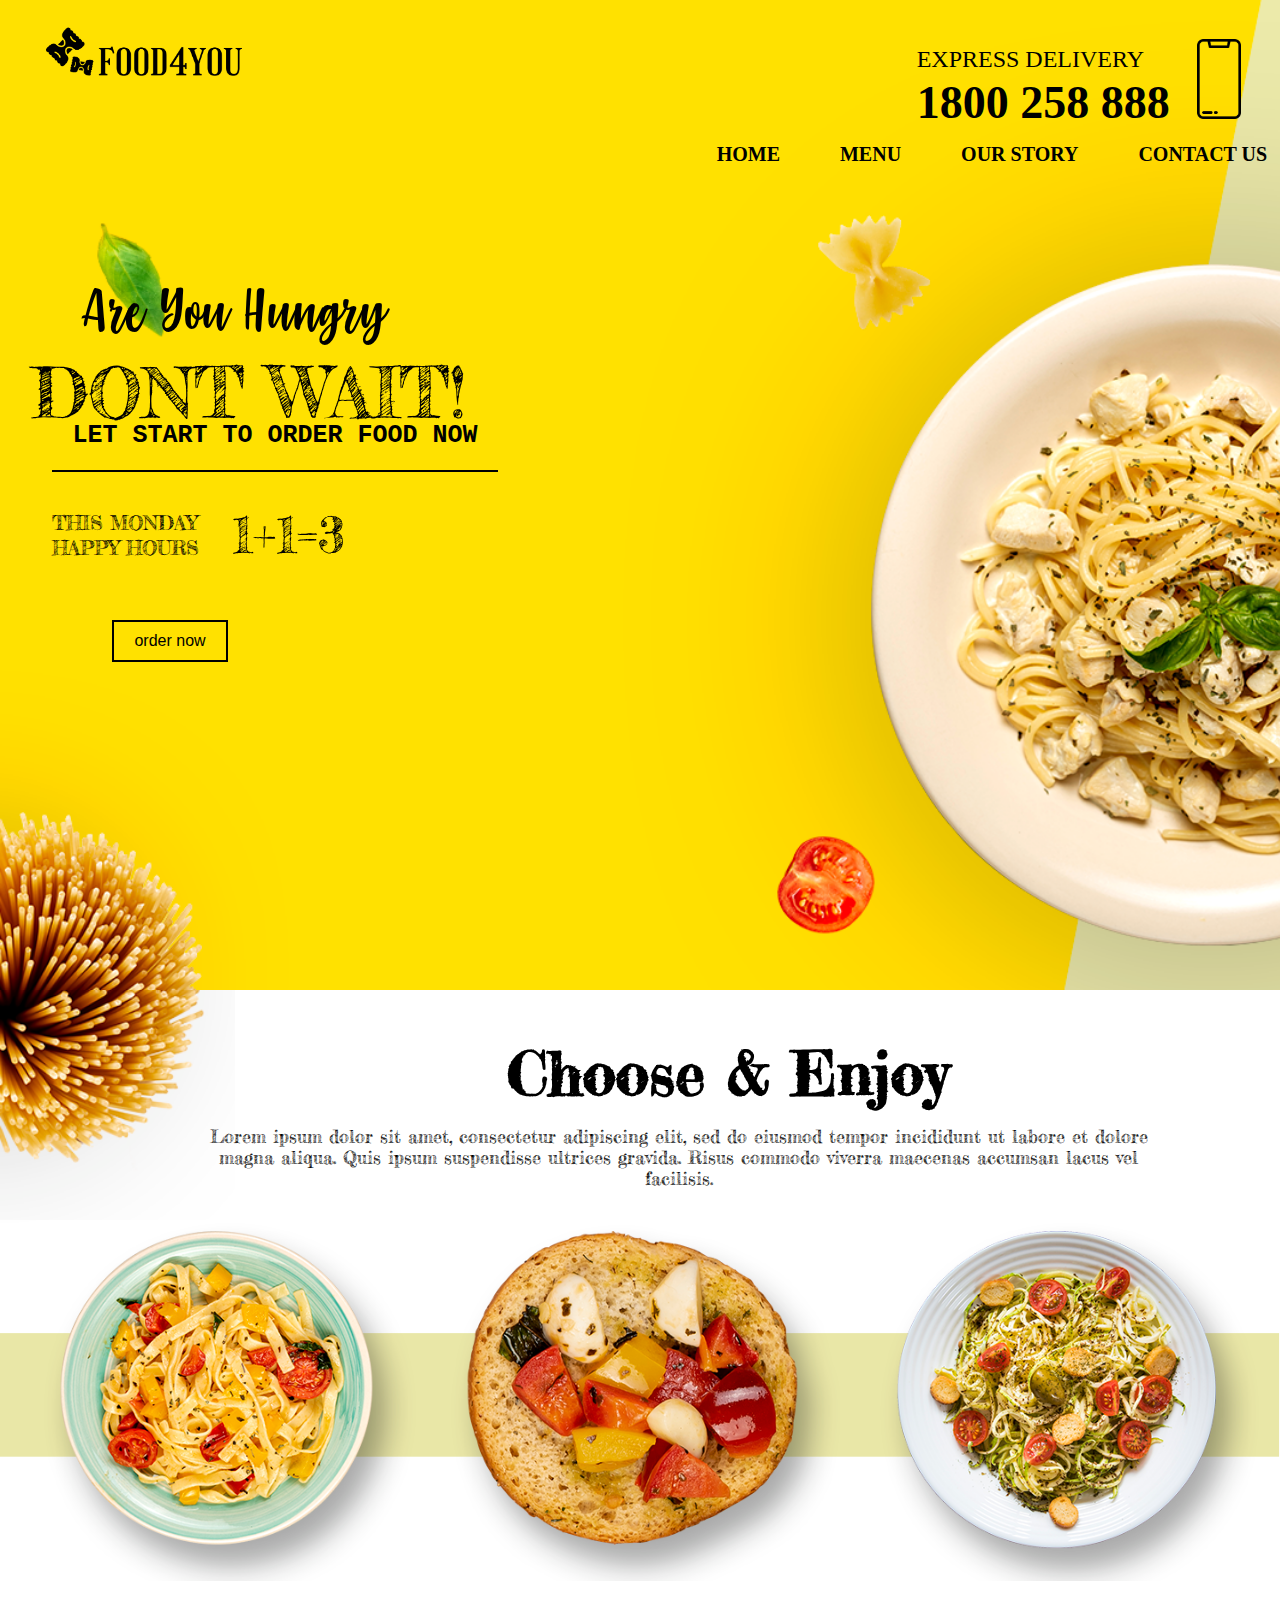
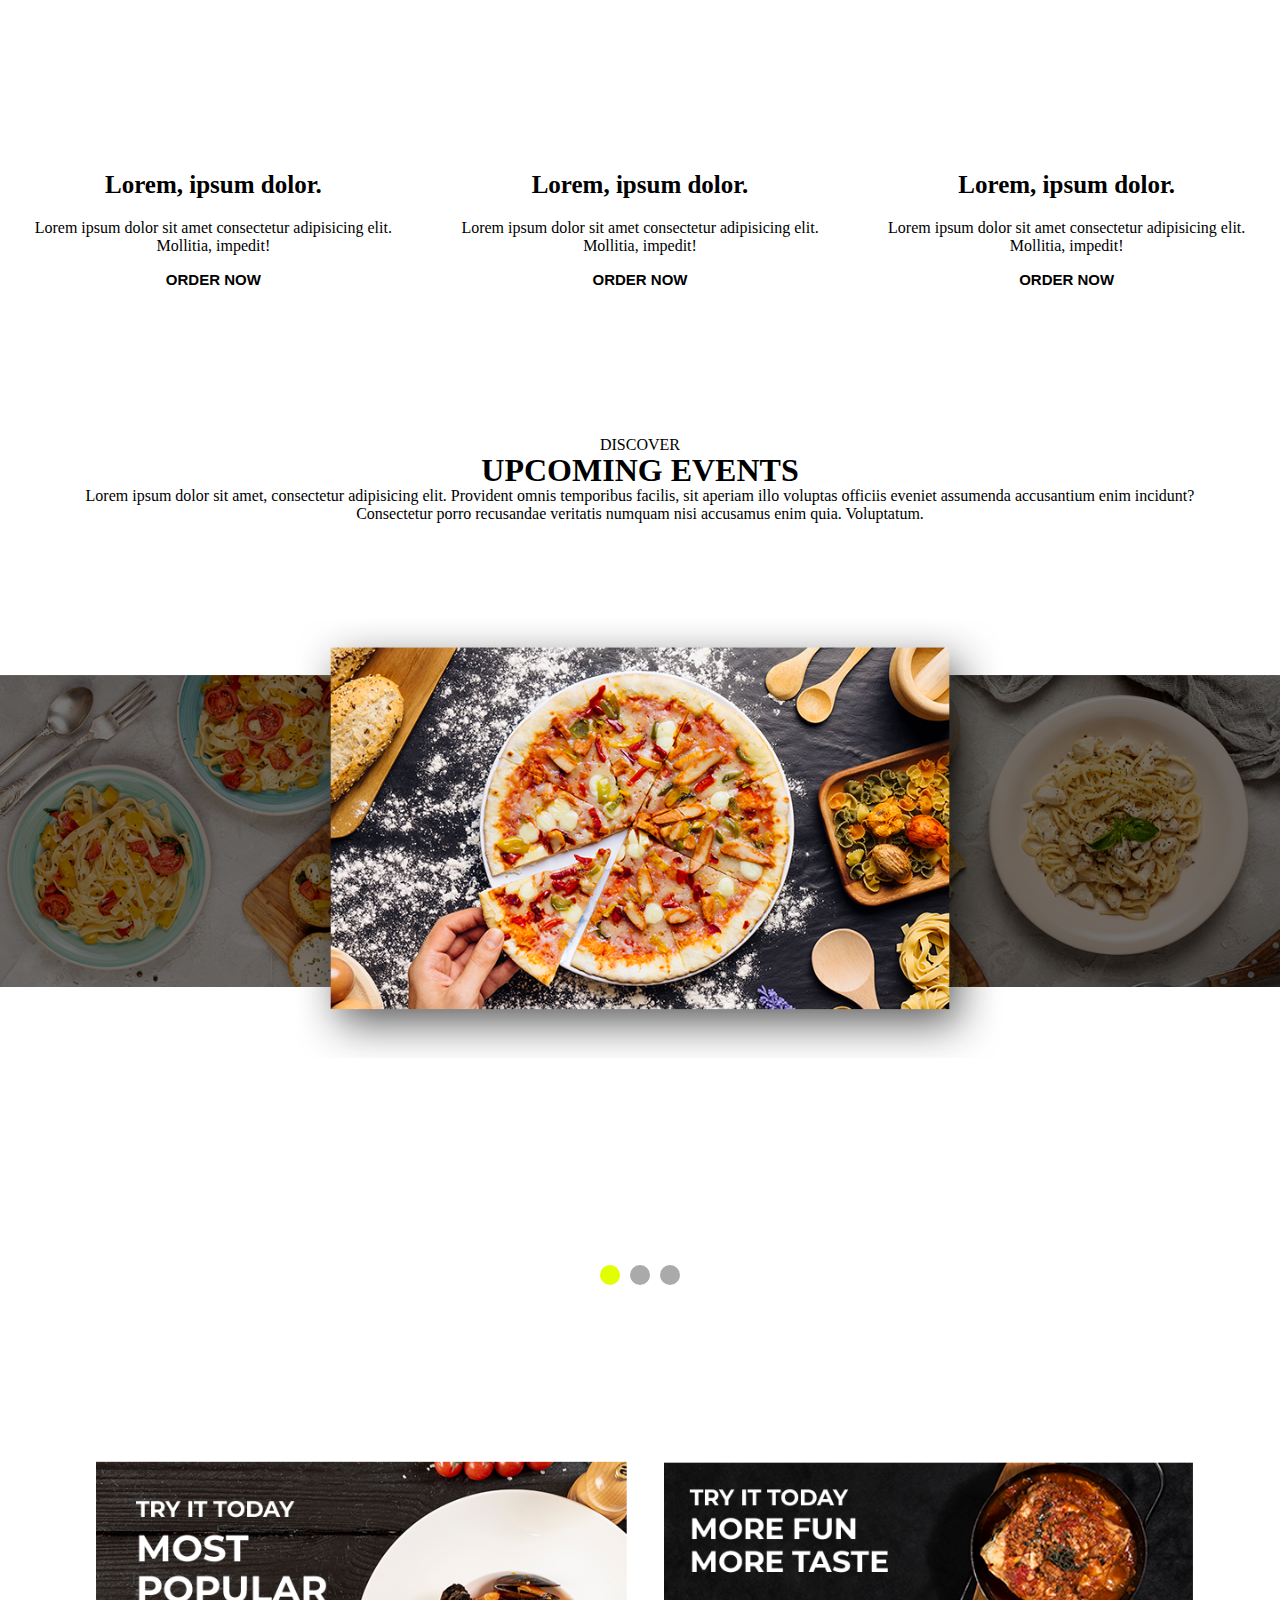
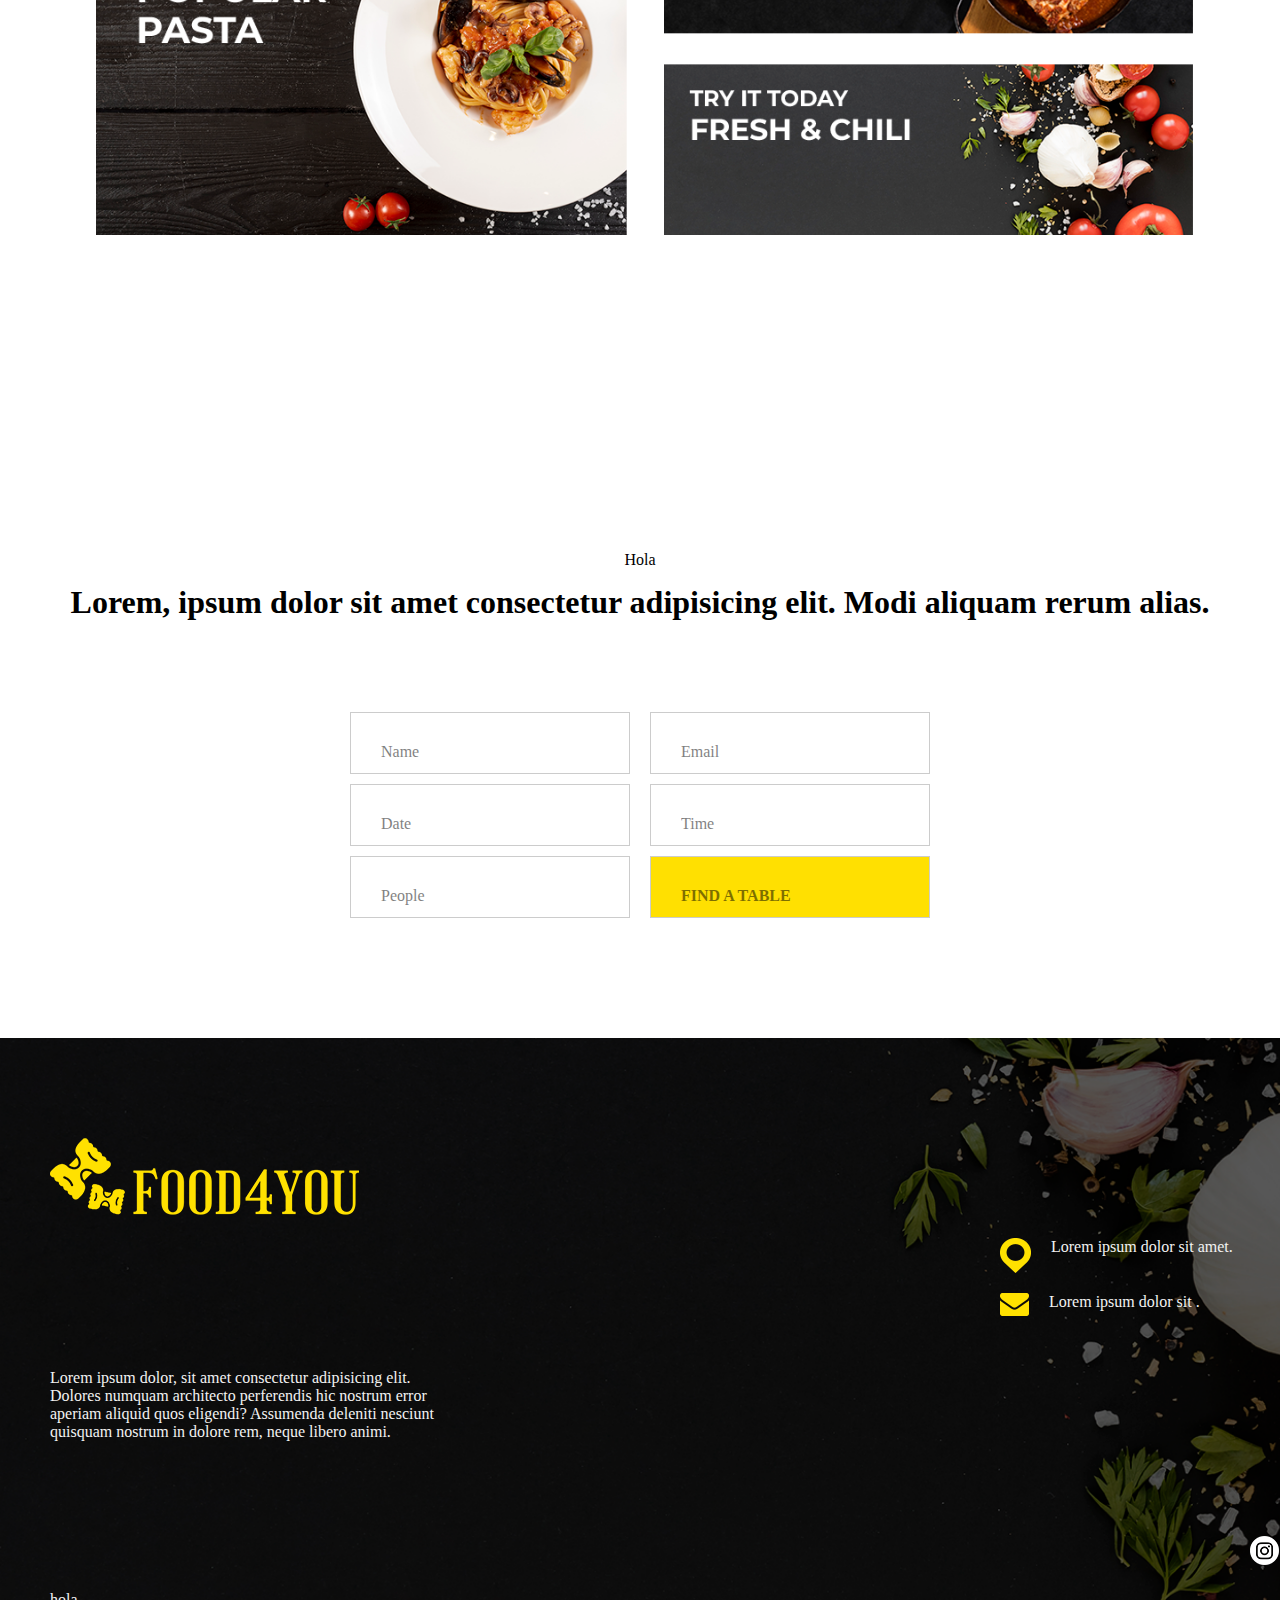
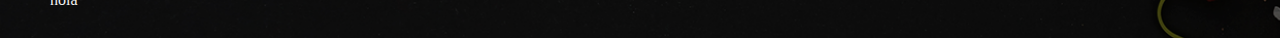
<file: index.html>
<!DOCTYPE html>
<html lang="es">

<head>
  <meta name="viewport"
    content="width=device-width, user-scalable=no, initial-scale=1.0, maximum-scale=1.0, minimum-scale=1">
  <meta charset="UTF-8">
  <meta name="viewport" content="width=device-width, initial-scale=1.0">
  <title>Document</title>
  <link rel="stylesheet" href="index.css">
</head>

<body>
  <div class="imagen_total">
    <header class="header">
      <div class="">
        <div class="contenedor header__menu ">
          <!-- logo -->
          <a href="#">
            <img class="logo" src="imagenes/logo/logo.png">

          </a>
          <!-- navegación -->
          <div class="header__nav">
            <ul class="nav__list">
              <li class="nav__item">
                <p class="txt"> EXPRESS DELIVERY </p>
                <p class="num">1800 258 888</p>
              </li> <img class="imagen1" src="imagenes/iPhone.png" alt="">

            </ul>
            <nav>
              <ul class="nav__item_2">
                <li>
                  <p> HOME</p>
                </li>
                <li>
                  <p> MENU</p>
                </li>
                <li>
                  <p> OUR STORY</p>
                </li>
                <li>
                  <p>CONTACT US</p>
                </li>
              </ul>
            </nav>
          </div>

    </header>

    <section id="inicio">

      <div class=" contenedor">
        <div class="contenedor_nav">
          <div class="txt_nav1">
            <p href="#" class="txt_a2">Are You Hungry</p>
          </div>
          <p class="txt_nav2">DONT WAIT!</p>

          <p class="txt_nav3"> <samp class="borde">LET START TO ORDER FOOD NOW</samp></p>


          <div class="hola2">
            <p class="txt_nav4">THIS MONDAY <br> HAPPY HOURS</p>
            <p class="txt_nav5">1+1=3</p>
          </div>
          <div class="slider">
            <div class="slider_contenedor">
              <div class="botons"><button class="nav__boton"> order now</button></div>
            </div>
          </div>


        </div>
      </div>
  </div>
  </section>

  <!-- CARDS -->
  <section class="contenedor_card2 segunda_imagen">
    <div class="contenedor contendeor_2">
      <div class="card_item_1">
        <div class="bola2" class="">
          <figure><img class="bola1" src="imagenes/logo/bola.png" alt=""></figure>
        </div>
        <div class="uno_card">
          <h1 class="uno_txt_card"> Choose & Enjoy</h1>
        </div>
        <div class="dos_card">
          <p class="dos_txt_card"> Lorem ipsum dolor sit amet, consectetur adipiscing elit, sed do eiusmod tempor
            incididunt ut labore et dolore magna aliqua. Quis ipsum suspendisse ultrices gravida. Risus commodo viverra
            maecenas accumsan lacus vel facilisis. </p>
        </div>
      </div>

      <div class="card_item_2"></div>
      <div class="contenedor_card">
        <div class="card">
          <h1 class="card__title">Lorem, ipsum dolor.</h1>
          <p class="card__text">
            Lorem ipsum dolor sit amet consectetur adipisicing elit. Mollitia, impedit!
          </p>
          <button class="card_boton">ORDER NOW</button>
        </div>
        <div class="card card--border">
          <h1 class="card__title">Lorem, ipsum dolor.</h1>
          <p class="card__text">
            Lorem ipsum dolor sit amet consectetur adipisicing elit. Mollitia, impedit!
          </p>
          <button class="card_boton">ORDER NOW</button>
        </div>
        <div class="card">
          <h1 class="card__title">Lorem, ipsum dolor.</h1>
          <p class="card__text">
            Lorem ipsum dolor sit amet consectetur adipisicing elit. Mollitia, impedit!
          </p>
          <button class="card_boton">ORDER NOW</button>
        </div>
      </div>
    </div>
    </div>
  </section>

  <!-- tercera seccion -->
  <section class="imagen_3">
    <div class="contenedor contendor_3">
      <div class="tercera_item1">
        <p class="discover">DISCOVER</p>
        <h1 class="titulo">UPCOMING EVENTS</h1>
        <p class="txt_tercera">Lorem ipsum dolor sit amet, consectetur adipisicing elit. Provident omnis temporibus
          facilis, sit aperiam illo voluptas officiis eveniet assumenda accusantium enim incidunt? Consectetur porro
          recusandae veritatis numquam nisi accusamus enim quia. Voluptatum.</p>
      </div>
    </div>
    <div class="tercea_item2">
      <div class="punto punto-amarillo"></div>
      <div class="punto punto-gris "></div>
      <div class="punto punto-gris"></div>
    </div>
    </div>
    </div>

  </section>
  <section class="container container_3">
    <div class="imagen_4"></div>


    <div class="texto_cuarta">
      <h1 class="cuarta">Lorem, ipsum dolor sit amet consectetur adipisicing elit. Modi aliquam rerum alias.</h1>
      <p class="p1">Hola</p>
    </div>
    <br>
    <div class="container_4">
      <form class="form">
        <div class="column">
          <div class="box">
            <label for="name">Name</label>
          </div>
          <div class="box">
            <label for="date">Date</label>
          </div>
          <div class="box">
            <label for="people">People</label>
          </div>
        </div>
        <div class="column">
          <div class="box">
            <label for="email">Email</label>
          </div>
          <div class="box ">
            <label for="time">Time</label>
          </div>
          <div class="box fin">
            <label for="fin">FIND A TABLE </label>
          </div>
        </div>
      </form>
    </div>

  </section>

  <!-- pie de pagina -->
  <div class="imagen_5">

    <section class="contenedor ">
      <div class="contenedor_final">
        <div class="item1">
          <figure class="figure1"><img src="imagenes/logo.png" alt=""></figure>
          <p class="textolargo">Lorem ipsum dolor, sit amet consectetur adipisicing elit. Dolores numquam architecto
            perferendis hic nostrum error aperiam aliquid quos eligendi? Assumenda deleniti nesciunt quisquam nostrum in
            dolore rem, neque libero animi.</p>
          <p class="txt3">hola</p>
        </div>
        <div class="item2">
          <div>
            <figure class="item__1"> <img src="imagenes/Location Icon.png" alt="AAAA">
              <p class="txt1">Lorem ipsum dolor sit amet.</p>
            </figure>
          </div>
          <div>

            <figure class="item__1"> <img src="imagenes/Email.png" alt="">
              <p class="txt1">Lorem ipsum dolor sit .</p>
            </figure>
          </div>
          <div>
            <figure class="img2"><img src="imagenes/Icon.png" alt=""></figure>
          </div>
        </div>
      </div>
    </section>
  </div>
</body>

</html>
</file>
<file: index.css>
/* .contenedor{

  width: 80%;
  margin: 0 auto;
  overflow: hidden;
  max-width: 1000px;
} */
* {
  margin: 0;
  padding: 0;
  box-sizing: border-box;
}
:root {
  --height-nav: 70px;
  --max-width: 1200px;
  --color-primary: #ffe001;
  --color-white: #f2f2f2;
  --border-radius: 12px;
}

@font-face {
  font-family: gabelisa;
  src: url(fuentes/gabelisa.otf);
}
@font-face {
  font-family: frederick;
  src: url(fuentes/FrederickatheGreat-Regular.ttf);
}

header {
  background: var(--color-black);
  box-shadow: 0 1px 1px var(--color-black);
  height: var(--height-nav);
}

.logo {
  height: 50px;
  width: auto;
  justify-content: center;
  margin-top: 10px;
  margin-left: 30px;
}

a {
  color: inherit; /* Hereda el color del texto de su contenedor */
  text-decoration: none; /* Elimina el subrayado */
}
.contenedor {
  max-width: 12000px;
  margin: 0 auto;
}

.header__menu {
  height: var(--height-nav);
  display: flex;
  justify-content: space-between;
  width: 100%;
  padding: 1em;
  position: relative;
}

.nav__item {
  display: flex;
  margin-right: 0px;
  font-size: 35px;
  margin-top: 30px;
  margin-right: 120px;
}

.num {
  position: absolute;
  margin-top: 30px;
  font-size: 46px;
  font-weight: bold;
}
.txt {
  font-size: 24px;
}

.imagen1 {
  position: absolute;
  width: auto;
  height: 80px;
  margin-left: 280px;
  margin-top: -34px;
}

.nav__item_2 {
  display: flex;
  list-style-type: none;
  gap: 60px;
  margin-top: 70px;
  position: absolute;
  font-size: 20px;
  margin-left: -200px;
  font-weight: 900;
}

.imagen_total {
  background-image: url(imagenes/3759618.png);
  background-repeat: no-repeat;
  background-size: cover; /* Para cubrir toda la pantalla */
  max-width: 9000px;
  align-items: center;
  width: 100%;
}

#inicio {
  display: grid;
  justify-content: top;
  margin-top: 200px;
  height: 80vh;
  max-width: 9000px;
  margin-left: -700px;
}

.txt_nav1 {
  font-family: "gabelisa";
  font-size: 50px;
  margin-top: 10px;
  flex-direction: column;
}
.txt_nav2 {
  font-size: 70px;
  margin-left: -50px;
  margin-top: -20px;
  font-family: "frederick";
}
.txt_nav3 {
  margin-top: -50px;
  margin-left: -30px;
  font-size: 25px;
  font-weight: 900;
}
.borde {
  border-bottom: 2px solid black;
  padding: 20px;
}

.txt_nav4 {
  font-family: "frederick";
  margin-left: -30px;
  font-size: 20px;
  margin-top: -60px;
}
.txt_nav5 {
  font-family: "frederick";
  margin-left: 150px;
  font-size: 50px;
  margin-top: -56px;
}
.contenedor_nav {
  display: grid;
  grid-template-rows: 100px 100px 100px 100px;
  max-width: 1187px;
}

.botons {
  margin-left: 30px;
  margin-top: -50px;
}
.nav__boton {
  border: 2px solid black; /* Borde sólido de 2px de ancho y color negro */
  background-color: transparent; /* Establece el fondo transparente */
  padding: 10px 20px; /* Ajusta el relleno del botón según sea necesario */
  color: black; /* Color del texto */
  font-size: 16px; /* Tamaño de la fuente */
  cursor: pointer; /* Cambia el cursor al pasar sobre el botón */
}

/* cards */

.contenedor_card {
  display: flex;
  gap: -4rem;
  padding-top: 418px;
  padding-bottom: 10px;
  justify-content: center;
}
.card {
  display: flex;
  width: 500px;
  padding: 22px;
  flex-direction: column;
  gap: 1rem;
  border-radius: 50px;
  margin-top: 100px;
}

.card__title {
  font-size: 25px;
  padding: 4px 0;
  color: var(--color-black);
  font-weight: 900;
  text-align: center; /* Centra el texto horizontalmente */
}

.card__text {
  color: black;
  text-align: center; /* Centra el texto horizontalmente */
}

.segunda_imagen {
  padding-bottom: -100px;
  background-image: url(imagenes/platos.png);
  background-repeat: no-repeat;
  background-size: contain;
  max-width: 9000px;
  align-items: center;
  width: 100%;
  margin-top: 209px;
  padding-top: 13px;
}
.bola2 {
  margin-top: -222px;
}
.bola1 {
  height: 230px;
}

.uno_card {
  margin-top: -176px;
  position: absolute;
  margin-left: 44%;
}

.dos_card {
  display: flex;
  margin-top: -86px;
  position: absolute;
  margin-left: 100px;
}
.card_item_1 {
  position: relative;
  font-family: "frederick";
  font-size: 30px;
  width: 90vw;
  display: flex;
}

.dos_txt_card {
  text-align: center;
  margin-left: 10%;
  font-size: 17.5px;
}
.card_boton {
  border: none; /* Borde sólido de 2px de ancho y color negro */
  background-color: transparent; /* Establece el fondo transparente */
  color: black; /* Color del texto */
  font-size: 15px; /* Tamaño de la fuente */
  cursor: pointer; /* Cambia el cursor al pasar sobre el botón */
  font-weight: 900;
}

/* tercera section */

/* .contenedor_3 {
  grid-template-rows: 1fr 1fr;
  display: flex;
  align-items: center;
  justify-content: center;
} */

.tercea_item2 {
  display: flex;
  width: 100%;
  height: 50px;
  margin-top: 530px;
  justify-content: center;
  align-items: center;
}
.punto {
  width: 20px; /* Ancho de los puntos */
  height: 20px; /* Altura de los puntos */
  border-radius: 50%; /* Forma redonda */
  margin: 0 5px; /* Margen horizontal entre los puntos */
  margin-top: 200px;
}

.punto-amarillo {
  background-color: rgb(
    225,
    255,
    0
  ); /* Color amarillo para el punto en la mitad */
}
.punto-gris {
  background-color: rgb(
    170,
    170,
    170
  ); /* Color amarillo para el punto en la mitad */
}

.tercera_item1 {
  display: grid;
  justify-content: center; /* Centra los puntos horizontalmente */
  align-items: center; /* Centra los puntos verticalmente */
  width: 90%;
  margin-left: 5%;
}
.imagen_3 {
  background-image: url(imagenes/este.png);
  background-repeat: no-repeat;
  background-size: contain;
  height: 100vh;
  width: 100%;
  margin-top: 300px;
}

.num_primera {
  margin-top: -400px;
  text-align: center;
}
.hola2 {
  margin-top: 0px;
}
.txt_tercera {
  margin-top: -230px;
  text-align: center;
}
.titulo {
  margin-top: -300px;
  text-align: center;
}
.discover {
  margin-top: -350px;
}

/* cuarta seccion */

.container_4 {
  display: flex;
  justify-content: center;
  align-items: center;
  position: relative;
}

.form {
  display: flex;
  width: 600px;
  margin-top: -100px;
}

.column {
  flex: 1;
  padding: 10px;
}

.box {
  position: relative;
  border: 1px solid #ccc;
  padding: 30px;
  margin-bottom: 10px;
  height: 20px;
}

.box label {
  top: 10%;
  left: 10px;
  transform: translateY(-50%);
  transition: opacity 0.3s ease-in-out;
  opacity: 0.5;
}

.box:hover label {
  opacity: 1;
}

.imagen_4 {
  background-image: url(imagenes/galeria.png);
  background-repeat: no-repeat;
  background-size: contain;
  height: 100vh;
  width: 100%;
  margin-top: -100px;
}
.discover {
  display: flex;

  justify-content: center;
}
.fin {
  background-color: var(--color-primary);
  font-weight: 900;
}

.cuarta {
  display: flex;
  margin-top: -200px;
  justify-content: center;
  align-items: center;
}
.p1 {
  display: flex;
  margin-top: -70px;
  justify-content: center;
  align-items: center;
}
.texto_cuarta {
  padding-top: 5%;
}

/* pie de pagina */
.contenedor_final {
  margin-top: 100px;
  height: 600px;
  display: grid;
  grid-template-columns: 500px 1fr; /* Dos columnas de igual tamaño */
}
.imagen_5 {
  background-image: url(imagenes/BGImage.png);
  background-repeat: no-repeat;
  background-size: cover; /* Para cubrir toda la pantalla */
  max-width: 9000px;
  align-items: center;
  width: 100%;
}
.item__1 {
  display: flex;
  margin-top: 20px;
  margin-left: 500px;
}
.item2 {
  margin-top: 180px;
}
.txt1 {
  margin-left: 20px;
  color: var(--color-white);
}
.img2 {
  margin-top: 220px;
  margin-left: 750px;
}
.textolargo {
  padding: 50px;
  margin-top: 100px;
  color: var(--color-white);
}
.item1 {
  margin-top: 100px;
}

.txt3 {
  margin-top: 100px;
  margin-left: 50px;
  color: var(--color-white);
}
.figure1 {
  margin-left: 10%;
}
/* tablet */

@media screen and (min-width: 1366px) and (min-height: 1024px) {
  .img2 {
    margin-top: 220px;
    margin-left: 600px;
  }
  .imagen_4 {
    background-image: url(imagenes/galeria.png);
    background-repeat: no-repeat;
    background-size: contain;
    height: 70vh;
    width: 100%;
    margin-top: -384px;
  }

  .imagen_3 {
    margin-top: 200px;
  }

  .imagen_total {
    background-image: url(imagenes/3759618.png);
    background-repeat: no-repeat;
    background-size: cover; /* Para cubrir toda la pantalla */
    max-width: 9000px;
    align-items: center;
    width: 100%;
    height: 74vh;
  }
  .contenedor_nav {
    margin-top: -70px;
    margin-left: 150px;
  }
  .bola1 {
    height: 490px;
  }
}

@media screen and (min-width: 1366px) and (min-height: 1024px) {
  .tercea_item2 {
    display: flex;
    width: 100%;
    height: 50px;
    margin-top: 374px;
    justify-content: center;
    align-items: center;
  }
  .bola1 {
    height: 173px;
  }
  .card {
    display: flex;
    width: 252px;
    padding: 22px;
    flex-direction: column;
    gap: 1rem;
    border-radius: 50px;
    margin-top: -181px;
  }
  .bola2 {
    margin-top: -222px;
    margin-left: -63px;
  }

  .img2 {
    margin-top: 220px;
    margin-left: 600px;
  }
  .imagen_4 {
    background-image: url(imagenes/galeria.png);
    background-repeat: no-repeat;
    background-size: contain;
    height: 70vh;
    width: 100%;
    margin-top: -384px;
  }

  .contenedor_card2 {
    display: flex;
    gap: 14rem;
    padding-top: 700px;
    padding-bottom: 90px;
    justify-content: center;
    margin-top: 00px;
  }
  .imagen_3 {
    margin-top: 200px;
  }
  .segunda_imagen {
    padding-bottom: -100px;
    background-image: url(imagenes/platos.png);
    background-repeat: no-repeat;
    background-size: contain;
    max-width: 9000px;
    align-items: center;
    width: 100%;
    margin-top: 209px;
    padding-top: 13px;
  }
  .contenedor_card {
    display: flex;
    gap: 12rem;
    padding-top: 596px;
    padding-bottom: 117px;
  }
  .imagen_total {
    background-image: url(imagenes/3759618.png);
    background-repeat: no-repeat;
    background-size: cover; /* Para cubrir toda la pantalla */
    max-width: 9000px;
    align-items: center;
    width: 100%;
    height: 74vh;
  }
  .contenedor_nav {
    margin-top: -70px;
    margin-left: 150px;
  }
}

@media screen and (max-width: 1000px) {
  .nav__item_2 {
    display: flex;
    /* list-style-type: none; */
    gap: 30px;
    margin-top: 62px;
    position: absolute;
    font-size: 14px;
    margin-left: -152px;
    /* font-weight: 900; */
  }
  .imagen1 {
    position: absolute;
    width: auto;
    height: 80px;
    margin-left: 139px;
    margin-top: -34px;
  }

  .bola1 {
    height: 233px;
  }
  .txt {
    font-size: 10px;
  }
  .num {
    position: absolute;
    margin-top: 30px;
    font-size: 15px;
    font-weight: bold;
  }
  .logo {
    height: 31px;
    width: auto;
    justify-content: center;
    margin-top: 10px;
    margin-left: -5px;
  }

  #inicio {
    display: grid;
    justify-content: top;
    margin-top: 200px;
    height: 80vh;
    max-width: 9000px;
    margin-left: 9px;
  }
  .txt_nav2 {
    font-size: 30px;
    margin-left: 185px;
    margin-top: -28px;
    font-family: "frederick";
  }

  .borde {
    border-bottom: 2px solid black;
    padding: 12px;
  }

  .txt_nav3 {
    margin-top: -50px;
    font-size: 15px;
    margin-left: 127px;
    font-weight: 900;
  }
  /* cards */
  .contenedor_card {
    display: flex;
    gap: 1rem;
    padding-top: 576px;
    padding-bottom: -268px;
    justify-content: center;
  }
  .card {
    display: flex;
    width: 500px;
    padding: 22px;
    flex-direction: column;
    gap: 1rem;
    border-radius: 50px;
    margin-top: -400px;
  }

  .contenedor_final {
    margin-top: 100px;
    display: grid;
    grid-template-columns: 200px 200px; /* Dos filas de altura automática */
    gap: 0; /* Elimina el espacio entre las filas */
    padding: 0; /* Elimina el relleno */
    height: auto;
    position: relative;
  }

  .item2 {
    margin-top: 407px;
  }

  .item__1 {
    display: flex;
    margin-top: 15px;
    margin-left: -195px;
  }

  .textolargo {
    position: absolute;
    margin-top: 13px;
  }
.txt3 {
    margin-top: 282px;
    margin-left: 372px;
    color: var(--color-white);
    display: flex;
    flex-direction: column;
    /* padding-left: 450px; */
}

  .textolargo {
    position: absolute;
  }
  .img2 {
    margin-top: 20px;
    margin-left: -191px;
  }
  .txt_a2 {
    font-family: "gabelisa";
    font-size: 30px;
    margin-top: 10px;
    flex-direction: column;
    margin-left: 170px;
  }
  .bola1 {
    height: 224px;
    margin-top: -999px;
  }
.bola2 {
    margin-top: -233px;
}
  .segunda_imagen {
    padding-bottom: -100px;
    max-width: 9000px;
    align-items: center;
    width: 100%;
    margin-top: 413px;
    /* padding-top: 203px; */
  }

  .uno_card {
    margin-top: -158px;
    position: absolute;
    margin-left: 30%;
    font-size: 20px;
  }
  .dos_txt_card {
    text-align: center;
    margin-left: -11%;
    font-size: 10px;
  }
  .discover {
    margin-top: -509px;
  }
  .titulo {
    margin-top: -391px;
    text-align: center;
  }
  .tercea_item2 {
    display: flex;
    width: 100%;
    height: 1px;
    margin-top: 70px;
    justify-content: center;
    align-items: center;
  }
  .container_3 {
    margin-top: -576px;
  }
  .container_4 {
    display: flex;
    justify-content: center;
    align-items: center;
    position: relative;
    margin-top: -500px;
  }

  .txt_nav4 {
    margin-left: 100px;
  }
  .txt_nav5 {
    margin-left: 269px;
  }
  .nav__boton {
    margin-left: 218px;
  }
  .imagen_total {
    width: 110%;
  }
  .imagen_3 {
    background-image: url(imagenes/este.png);
    background-repeat: no-repeat;
    background-size: contain;
    height: 96vh;
    width: 110%;
    margin-top: 300px;
  }
  .segunda_imagen {
    padding-bottom: -100px;
    max-width: 9000px;
    align-items: center;
    width: 110%;
    margin-top: 413px;
    /* padding-top: 203px; */
  }
  .imagen_5 {
    width: 110%;
  }
  .form {
    display: flex;
    width: 600px;
    margin-top: 110px;
    /* align-items: center; */
    /* justify-content: center; */
    margin-right: -35px;
  }
  .cuarta {
    display: flex;
    margin-top: -470px;
    justify-content: center;
    align-items: center;
    font-size: 15px;
    text-align: center;
    margin-left: 15px;
  }
  .imagen_4 {
    background-image: url(imagenes/galeria.png);
    background-repeat: no-repeat;
    background-size: contain;
    height: 83vh;
    width: 100%;
    margin-top: -100px;
  }

  .p1 {
    display: flex;
    margin-top: -70px;
    justify-content: center;
    align-items: center;
    margin-left: 8%;
  }

  .punto {
    width: 13px;
    height: 13px;
    border-radius: 50%;
    margin: 0 5px;
    margin-top: 200px;
  }
}
</file>
